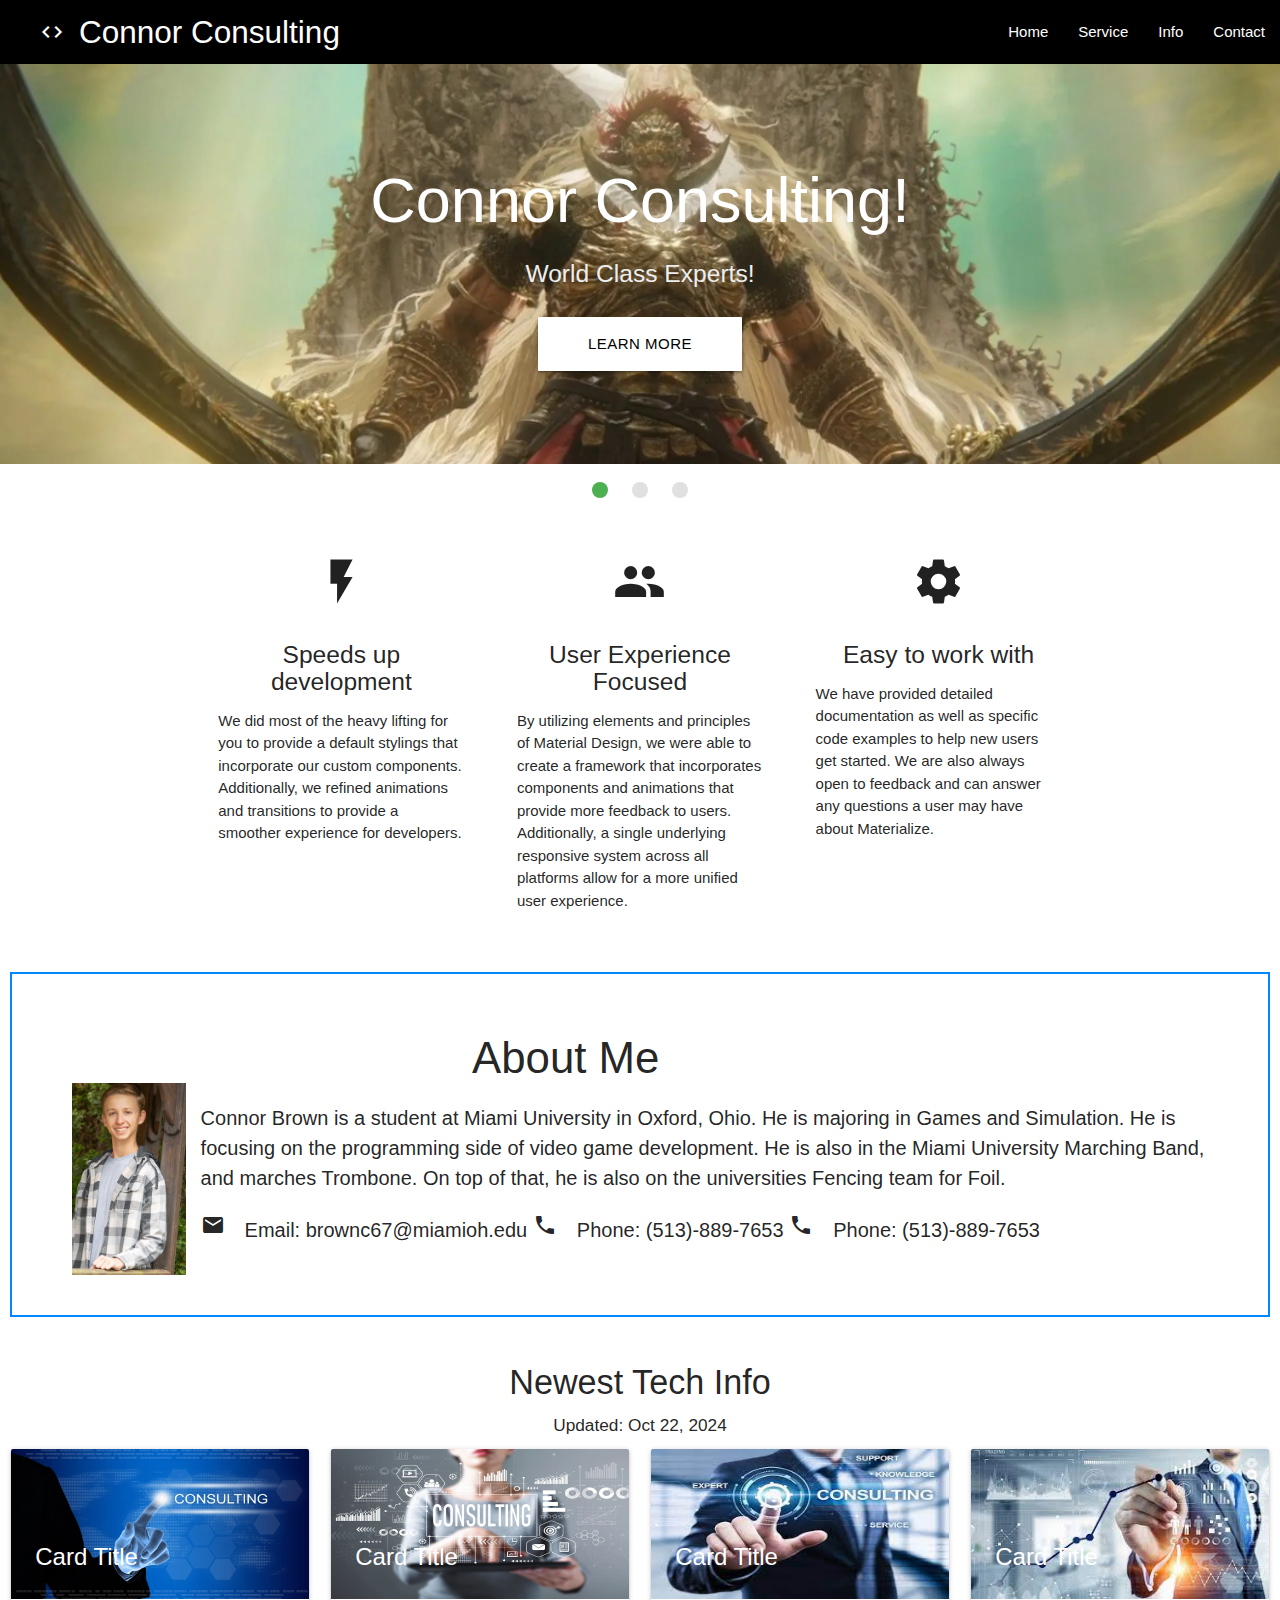
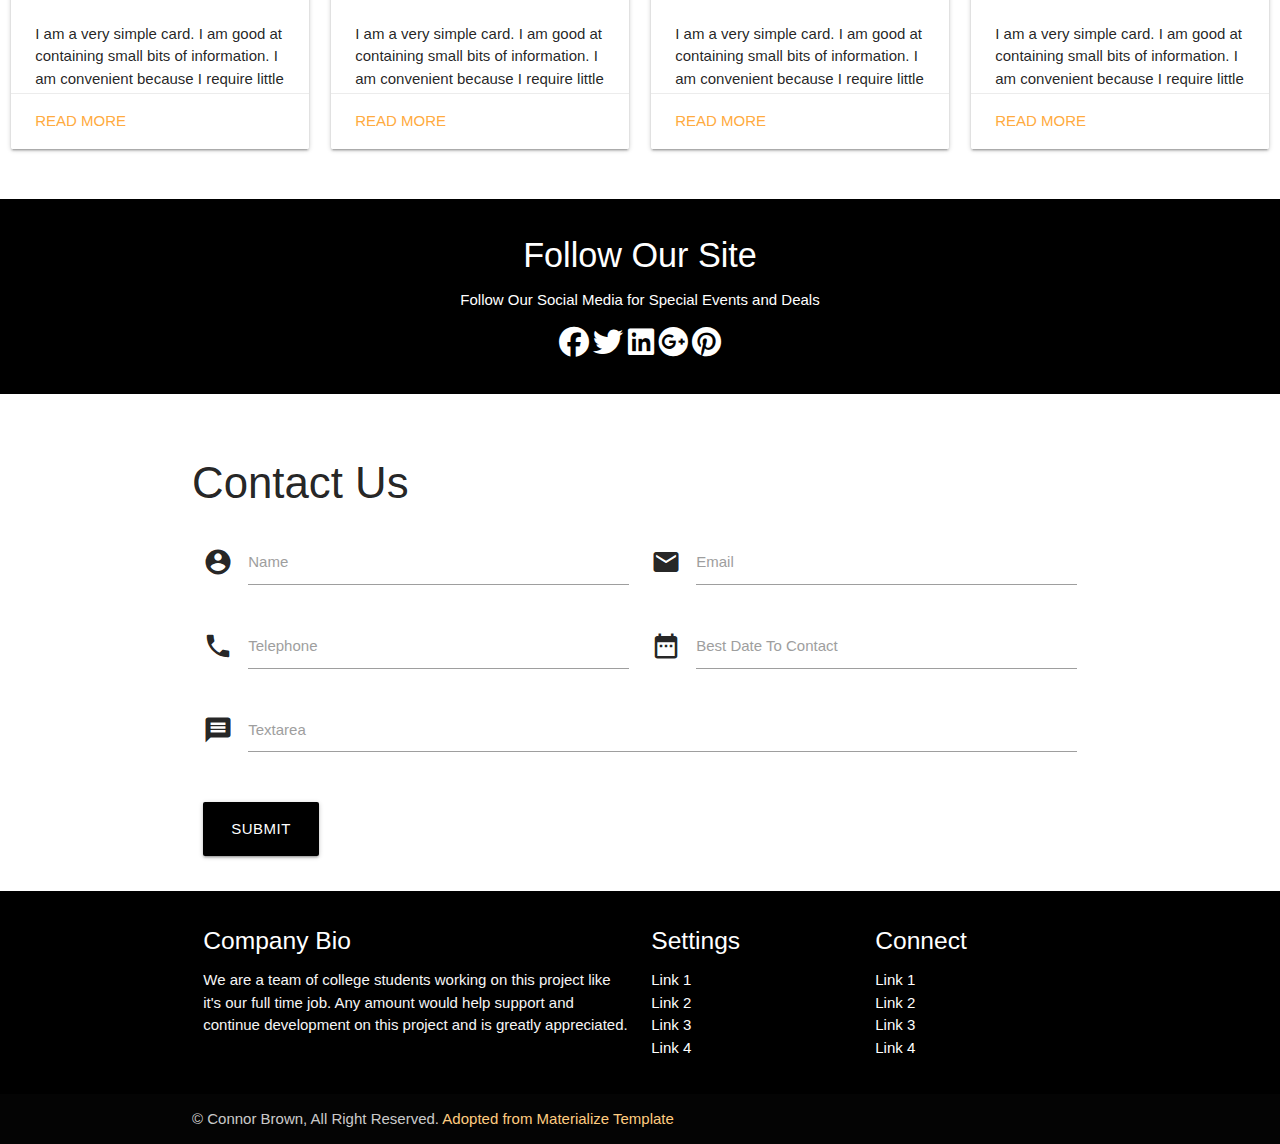
<file: index.html>
<!-- It is after downloading a template from materializecss site and customizing it -->
<!DOCTYPE html>
<html lang="en">

<head>
    <meta http-equiv="Content-Type" content="text/html; charset=UTF-8" />
    <meta name="viewport" content="width=device-width, initial-scale=1, maximum-scale=1.0" />
    <title>Tech Consulting</title>

    <!-- CSS  -->
    <link href="https://fonts.googleapis.com/icon?family=Material+Icons" rel="stylesheet">
    <link rel="stylesheet" href="https://cdnjs.cloudflare.com/ajax/libs/materialize/1.0.0/css/materialize.min.css">
    <link rel="stylesheet" href="https://cdnjs.cloudflare.com/ajax/libs/font-awesome/6.1.1/css/all.min.css">
    <link href="css/style.css" type="text/css" rel="stylesheet" media="screen,projection" />

    <!--  JavaScripts-->
    <script src="https://code.jquery.com/jquery-3.7.1.min.js"></script>
    <script src="https://cdnjs.cloudflare.com/ajax/libs/materialize/1.0.0/js/materialize.min.js"></script>
    <script>
        $(document).ready(function() {
            $('.sidenav').sidenav();
            $('.slider').slider();
            //$('.slider').slider({fullWidth: true, indicators: false, height: 500, interval: 6000});
            $('.scrollspy').scrollSpy()
        });
         $(document).ready(function(){
             $('.datepicker').datepicker();
         });
    </script>
</head>

<body id="home">

    <!-- navigation bar -->
    <nav class="" role="navigation">
        <div class="nav-wrapper black lighten-1"><a id="logo-container" href="#" class="brand-logo"><i class="large material-icons">code</i>Connor Consulting</a>
            <ul class="right hide-on-med-and-down">
                <li><a href="#home">Home</a></li>
                <li><a href="#service">Service</a></li>
                <li><a href="#info">Info</a></li>
                <li><a href="#contact">Contact</a></li>
            </ul>

            <ul id="nav-mobile" class="sidenav">
                <li><a href="#home">Home</a></li>
                <li><a href="#service">Service</a></li>
                <li><a href="#info">Info</a></li>
                <li><a href="#contact">Contact</a></li>
            </ul>
            <a href="#" data-target="nav-mobile" class="sidenav-trigger"><i class="material-icons menu">menu</i></a>
        </div>
    </nav>

    <!-- slider -->
    <section class="slider">
        <ul class="slides">
            <li>
                <img src="Elden1.jpg"> <!-- random image -->
                <div class="caption center-align">
                    <h1>Connor Consulting!</h1>
                    <h5 class="light grey-text text-lighten-3">World Class Experts!</h5>
                    <a class="waves-effect waves-light btn btn-large white black-text">Learn More</a>
                </div>
            </li>
            <li>
                <img src="Elden2.jpg"> <!-- random image -->
                <div class="caption left-align">
                    <h1>Left Aligned Caption</h1>
                    <h5 class="light grey-text text-lighten-3">Here's our small slogan.</h5>
                    <a class="waves-effect waves-light btn btn-large white black-text">Learn More</a>

                </div>
            </li>
            <li>
                <img src="Elden3.jpg"> <!-- random image -->
                <div class="caption right-align">
                    <h1>Right Aligned Caption</h1>
                    <h5 class="light grey-text text-lighten-3">Here's our small slogan.</h5>
                    <a class="waves-effect waves-light btn btn-large white black-text">Learn More</a>
                </div>
            </li>
        </ul>
    </section>

    <!-- services -->
    <div id="service" class="container scrollspy">
        <div class="section">

            <!--   Icon section   -->
            <div class="row">
                <div class="col s12 m4">
                    <div class="icon-block">
                        <h2 class="center light-black-text"><i class="material-icons">flash_on</i></h2>
                        <h5 class="center">Speeds up development</h5>
                        <p class="light">We did most of the heavy lifting for you to provide a default stylings that incorporate our custom components. Additionally, we refined animations and transitions to provide a smoother experience for developers.</p>
                    </div>
                </div>
                <div class="col s12 m4">
                    <div class="icon-block">
                        <h2 class="center light-black-text"><i class="material-icons">group</i></h2>
                        <h5 class="center">User Experience Focused</h5>

                        <p class="light">By utilizing elements and principles of Material Design, we were able to create a framework that incorporates components and animations that provide more feedback to users. Additionally, a single underlying responsive system across all platforms allow for a more unified user experience.</p>
                    </div>
                </div>

                <div class="col s12 m4">
                    <div class="icon-block">
                        <h2 class="center light-black-text"><i class="material-icons">settings</i></h2>
                        <h5 class="center">Easy to work with</h5>
                        <p class="light">We have provided detailed documentation as well as specific code examples to help new users get started. We are also always open to feedback and can answer any questions a user may have about Materialize.</p>
                    </div>
                </div>
            </div>
        </div>
    </div>
    <!-- about me -->
    <div id="about">
       <div id="aboutcont">
            <h3>About Me</h3>
            <img src="picture.jpg" alt="picture">
            <p>Connor Brown is a student at Miami University in Oxford, Ohio. He is majoring in Games and Simulation. He is focusing on the programming side of video game development. He is also in the Miami University Marching Band, and marches Trombone. On top of that, he is also on the universities Fencing team for Foil.</p>
        </div>
        <div id="contacts">
            <p><i id="abouticon" class="material-icons">email</i>Email: brownc67@miamioh.edu   <i id="abouticon" class="material-icons">local_phone</i>Phone: (513)-889-7653   <i id="abouticon" class="material-icons">local_phone</i>Phone: (513)-889-7653</p>
        </div>
    </div>
    
    <!-- info -->
    <section id="info" class="section section-info scrollspy">
        <h4 class="center">Newest Tech Info</h4>
        <h6 class="center">Updated: Oct 22, 2024</h6>
        <!-- first card -->
        <div class="row">
            <div class="col l3 m6 s12">
                <div class="card small">
                    <div class="card-image">
                        <img src="tech_consulting1.jpg">
                        <span class="card-title">Card Title</span>
                    </div>
                    <div class="card-content">
                        <p>I am a very simple card. I am good at containing small bits of information.
                            I am convenient because I require little markup to use effectively.</p>
                    </div>
                    <div class="card-action">
                        <a href="#">Read More</a>
                    </div>
                </div>
            </div>
            <!-- second card -->
            <div class="col l3 m6 s12">
                <div class="card small">
                    <div class="card-image">
                        <img src="tech_consulting2.jpg">
                        <span class="card-title">Card Title</span>
                    </div>
                    <div class="card-content">
                        <p>I am a very simple card. I am good at containing small bits of information.
                            I am convenient because I require little markup to use effectively.</p>
                    </div>
                    <div class="card-action">
                        <a href="#">Read More</a>
                    </div>
                </div>
            </div>
            <!-- third card -->
            <div class="col l3 m6 s12">
                <div class="card small">
                    <div class="card-image">
                        <img src="tech_consulting3.jpg">
                        <span class="card-title">Card Title</span>
                    </div>
                    <div class="card-content">
                        <p>I am a very simple card. I am good at containing small bits of information.
                            I am convenient because I require little markup to use effectively.</p>
                    </div>
                    <div class="card-action">
                        <a href="#">Read More</a>
                    </div>
                </div>
            </div>
            <!-- fourth card -->
            <div class="col l3 m6 s12">
                <div class="card small">
                    <div class="card-image">
                        <img src="tech_consulting4.jpg">
                        <span class="card-title">Card Title</span>
                    </div>
                    <div class="card-content">
                        <p>I am a very simple card. I am good at containing small bits of information.
                            I am convenient because I require little markup to use effectively.</p>
                    </div>
                    <div class="card-action">
                        <a href="#">Read More</a>
                    </div>
                </div>
            </div>
        </div>
    </section>

    <!-- social media -->
    <section class="section section-follow black darken-2 white-text center">
        <div class="container">
            <div class="row">
                <div class="col s12">
                    <h4>Follow Our Site</h4>
                    <p>Follow Our Social Media for Special Events and Deals</p>
                    <!-- we used fontawesome for social media icons. see the link of fontawesome in line 14. you can also check https://fontawesome.com/icons -->
                    <a href="#" class="white-text">
                        <i class="fab fa-facebook fa-2x"></i>
                    </a>
                    <a href="#" class="white-text">
                        <i class="fab fa-twitter fa-2x"></i>
                    </a>
                    <a href="#" class="white-text">
                        <i class="fab fa-linkedin fa-2x"></i>
                    </a>
                    <a href="#" class="white-text">
                        <i class="fab fa-google-plus fa-2x"></i>
                    </a>
                    <a href="#" class="white-text"> <i class="fab fa-pinterest fa-2x"></i>
                    </a>
                </div>

            </div>
        </div>
    </section>

    <!-- contact us -->
    <section id="contact" class="section section-contact scrollspy">
        <div class="container">
           <h3 id="contact">Contact Us</h3>
            <div class="row">
                <form action="https://formsubmit.co/connor.brown6528@email.com" method="POST" class="col s12">
                    <div class="row">
                        <div class="input-field col s6">
                            <i class="material-icons prefix">account_circle</i>
                            <input id="icon_prefix" type="text" name="name" class="validate">
                            <label for="icon_prefix">Name</label>
                        </div>
                        <div class="input-field col s6">
                            <i class="material-icons prefix">email</i>
                            <input id="icon_prefix" type="email" name="email" class="validate">
                            <label for="icon_prefix">Email</label>
                            
                        </div>
                        <div class="input-field col s6">
                            <i class="material-icons prefix">phone</i>
                            <input id="icon_telephone" type="tel" class="validate" name="phone">
                            <label for="icon_telephone">Telephone</label>
                        </div>
                        <div class="input-field col s6">
                            <i class="material-icons prefix">date_range</i>
                            <input type="text" class="datepicker">
                            <label for="icon_date">Best Date To Contact</label>
                        </div>
                        <div class="input-field col s12">
                            <i class="material-icons prefix">message</i>
                            <textarea id="textarea1" class="materialize-textarea" name="comment"></textarea>
                            <label for="textarea1">Textarea</label>
                        </div>
                    </div>
                    <input type="submit" value="Submit" class="black btn-large">
                </form>
            </div>
        </div>
    </section>

    <!-- footer -->
    <footer class="page-footer black">
        <div class="container">
            <div class="row">
                <div class="col l6 s12">
                    <h5 class="white-text">Company Bio</h5>
                    <p class="grey-text text-lighten-4">We are a team of college students working on this project like it's our full time job. Any amount would help support and continue development on this project and is greatly appreciated.</p>
                </div>
                <div class="col l3 m6 s12">
                    <h5 class="white-text">Settings</h5>
                    <ul>
                        <li><a class="white-text" href="#!">Link 1</a></li>
                        <li><a class="white-text" href="#!">Link 2</a></li>
                        <li><a class="white-text" href="#!">Link 3</a></li>
                        <li><a class="white-text" href="#!">Link 4</a></li>
                    </ul>
                </div>
                <div class="col l3 m6 s12">
                    <h5 class="white-text">Connect</h5>
                    <ul>
                        <li><a class="white-text" href="#!">Link 1</a></li>
                        <li><a class="white-text" href="#!">Link 2</a></li>
                        <li><a class="white-text" href="#!">Link 3</a></li>
                        <li><a class="white-text" href="#!">Link 4</a></li>
                    </ul>
                </div>
            </div>
        </div>
        <div class="footer-copyright">
            <div class="container">
                &copy; Connor Brown, All Right Reserved. <a class="orange-text text-lighten-3" href="http://materializecss.com">Adopted from Materialize Template</a>
            </div>
        </div>
    </footer>
</body>
</html>
</file>
<file: css/style.css>
/* Custom Stylesheet */
/**
 * Use this file to override Materialize files so you can update
 * the core Materialize files in the future
 *
 * Made By MaterializeCSS.com
 */

.icon-block {
  padding: 0 15px;
}
.icon-block .material-icons {
	font-size: inherit;
}

.brand-logo {
    margin-left: 40px;
}

.slider .btn {
    margin-top: 20px;
    padding: 0 50px;
    border-radius: 1%;
}

.card-image img, .card-content p{
    height: 150px;
}

.section-follow .fa-4x {
    margin:5px 10px;
}

.section-contact {
    margin-top: 20px
}

#about {
    border: 2px solid #08f;
    margin: 10px;
    padding: 50px;
}

#aboutcont {
    margin: 10px;
}

#aboutcont img {
    height: 10%;
    width: 10%;
    float: left;
    margin-right: 15px;
}

#aboutcont h3 {
    margin: 0;
    margin-left: 400px;
}

#about p {
    font-size: 20px;
}

#abouticon {
    margin-right: 20px;
}

#contacthead {
    text-align: center;
}
</file>
